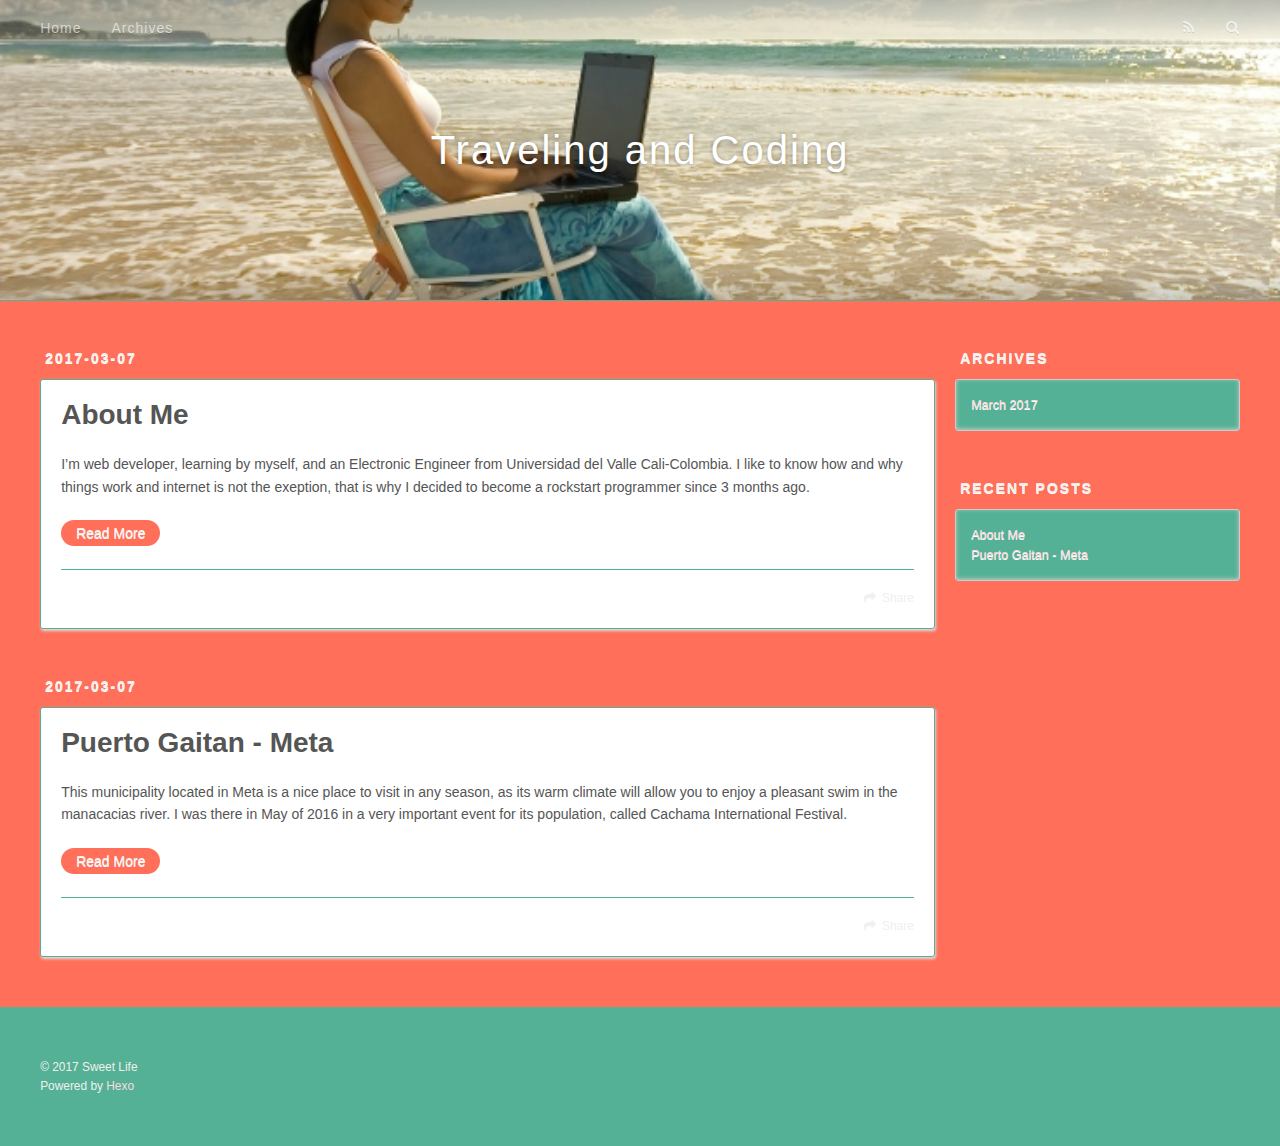
<file: index.html>
<!DOCTYPE html>
<html>
<head>
  <meta charset="utf-8">
  
  <title>Traveling and Coding</title>
  <meta name="viewport" content="width=device-width, initial-scale=1, maximum-scale=1">
  <meta name="description" content="I would like to tell you some personal stories while I&apos;m traveling and coding">
<meta property="og:type" content="website">
<meta property="og:title" content="Traveling and Coding">
<meta property="og:url" content="./index.html">
<meta property="og:site_name" content="Traveling and Coding">
<meta property="og:description" content="I would like to tell you some personal stories while I&apos;m traveling and coding">
<meta name="twitter:card" content="summary">
<meta name="twitter:title" content="Traveling and Coding">
<meta name="twitter:description" content="I would like to tell you some personal stories while I&apos;m traveling and coding">
  
    <link rel="alternate" href="/atom.xml" title="Traveling and Coding" type="application/atom+xml">
  
  
    <link rel="icon" href="/favicon.png">
  
  
    <link href="//fonts.googleapis.com/css?family=Source+Code+Pro" rel="stylesheet" type="text/css">
  
  <link rel="stylesheet" href="css/style.css">
  

</head>

<body>
  <div id="container">
    <div id="wrap">
      <header id="header">
  <div id="banner"></div>
  <div id="header-outer" class="outer">
    <div id="header-title" class="inner">
      <h1 id="logo-wrap">
        <a href="index.html" id="logo">Traveling and Coding</a>
      </h1>
      
    </div>
    <div id="header-inner" class="inner">
      <nav id="main-nav">
        <a id="main-nav-toggle" class="nav-icon"></a>
        
          <a class="main-nav-link" href="index.html">Home</a>
        
          <a class="main-nav-link" href="/archives">Archives</a>
        
      </nav>
      <nav id="sub-nav">
        
          <a id="nav-rss-link" class="nav-icon" href="/atom.xml" title="RSS Feed"></a>
        
        <a id="nav-search-btn" class="nav-icon" title="Search"></a>
      </nav>
      <div id="search-form-wrap">
        <form action="//google.com/search" method="get" accept-charset="UTF-8" class="search-form"><input type="search" name="q" results="0" class="search-form-input" placeholder="Search"><button type="submit" class="search-form-submit">&#xF002;</button><input type="hidden" name="sitesearch" value="."></form>
      </div>
    </div>
  </div>
</header>
      <div class="outer">
        <section id="main">
  
    <article id="post-hello-world" class="article article-type-post" itemscope itemprop="blogPost">
  <div class="article-meta">
    <a href="2017/03/07/hello-world/" class="article-date">
  <time datetime="2017-03-07T19:54:26.375Z" itemprop="datePublished">2017-03-07</time>
</a>
    
  </div>
  <div class="article-inner">
    
    
      <header class="article-header">
        
  
    <h1 itemprop="name">
      <a class="article-title" href="2017/03/07/hello-world/">About Me</a>
    </h1>
  

      </header>
    
    <div class="article-entry" itemprop="articleBody">
      
        <p>I’m web developer, learning by myself, and an Electronic Engineer from Universidad del Valle Cali-Colombia. I like to know how and why things work and internet is not the exeption, that is why I decided to become a rockstart programmer since 3 months ago.<br>
        
          <p class="article-more-link">
            <a href="2017/03/07/hello-world/#more">Read More</a>
          </p>
        
      
    </div>
    <footer class="article-footer">
      <a data-url="./TandC-Blog/2017/03/07/hello-world/" data-id="cj002ur6v00016jn03sj3lmyw" class="article-share-link">Share</a>
      
      
    </footer>
  </div>
  
</article>


  
    <article id="post-Puerto-Gaitan" class="article article-type-post" itemscope itemprop="blogPost">
  <div class="article-meta">
    <a href="2017/03/07/Puerto-Gaitan/" class="article-date">
  <time datetime="2017-03-07T19:53:55.000Z" itemprop="datePublished">2017-03-07</time>
</a>
    
  </div>
  <div class="article-inner">
    
    
      <header class="article-header">
        
  
    <h1 itemprop="name">
      <a class="article-title" href="2017/03/07/Puerto-Gaitan/">Puerto Gaitan - Meta</a>
    </h1>
  

      </header>
    
    <div class="article-entry" itemprop="articleBody">
      
        <p>This municipality located in Meta is a nice place to visit in any season, as its warm climate will allow you to enjoy a pleasant swim in the manacacias river. I was there in May of 2016 in a very important event for its population, called Cachama International Festival.<br>
        
          <p class="article-more-link">
            <a href="2017/03/07/Puerto-Gaitan/#more">Read More</a>
          </p>
        
      
    </div>
    <footer class="article-footer">
      <a data-url="./TandC-Blog/2017/03/07/Puerto-Gaitan/" data-id="cj002ur6q00006jn0r7hy22jp" class="article-share-link">Share</a>
      
      
    </footer>
  </div>
  
</article>


  

</section>
        
          <aside id="sidebar">
  
    

  
    

  
    
  
    
  <div class="widget-wrap">
    <h3 class="widget-title">Archives</h3>
    <div class="widget">
      <ul class="archive-list"><li class="archive-list-item"><a class="archive-list-link" href="archives/2017/03/">March 2017</a></li></ul>
    </div>
  </div>


  
    
  <div class="widget-wrap">
    <h3 class="widget-title">Recent Posts</h3>
    <div class="widget">
      <ul>
        
          <li>
            <a href="2017/03/07/hello-world/">About Me</a>
          </li>
        
          <li>
            <a href="2017/03/07/Puerto-Gaitan/">Puerto Gaitan - Meta</a>
          </li>
        
      </ul>
    </div>
  </div>

  
</aside>
        
      </div>
      <footer id="footer">
  
  <div class="outer">
    <div id="footer-info" class="inner">
      &copy; 2017 Sweet Life<br>
      Powered by <a href="http://hexo.io/" target="_blank">Hexo</a>
    </div>
  </div>
</footer>
    </div>
    <nav id="mobile-nav">
  
    <a href="index.html" class="mobile-nav-link">Home</a>
  
    <a href="/archives" class="mobile-nav-link">Archives</a>
  
</nav>
    

<script src="//ajax.googleapis.com/ajax/libs/jquery/2.0.3/jquery.min.js"></script>


  <link rel="stylesheet" href="fancybox/jquery.fancybox.css">
  <script src="fancybox/jquery.fancybox.pack.js"></script>


<script src="js/script.js"></script>

  </div>
</body>
</html>
</file>
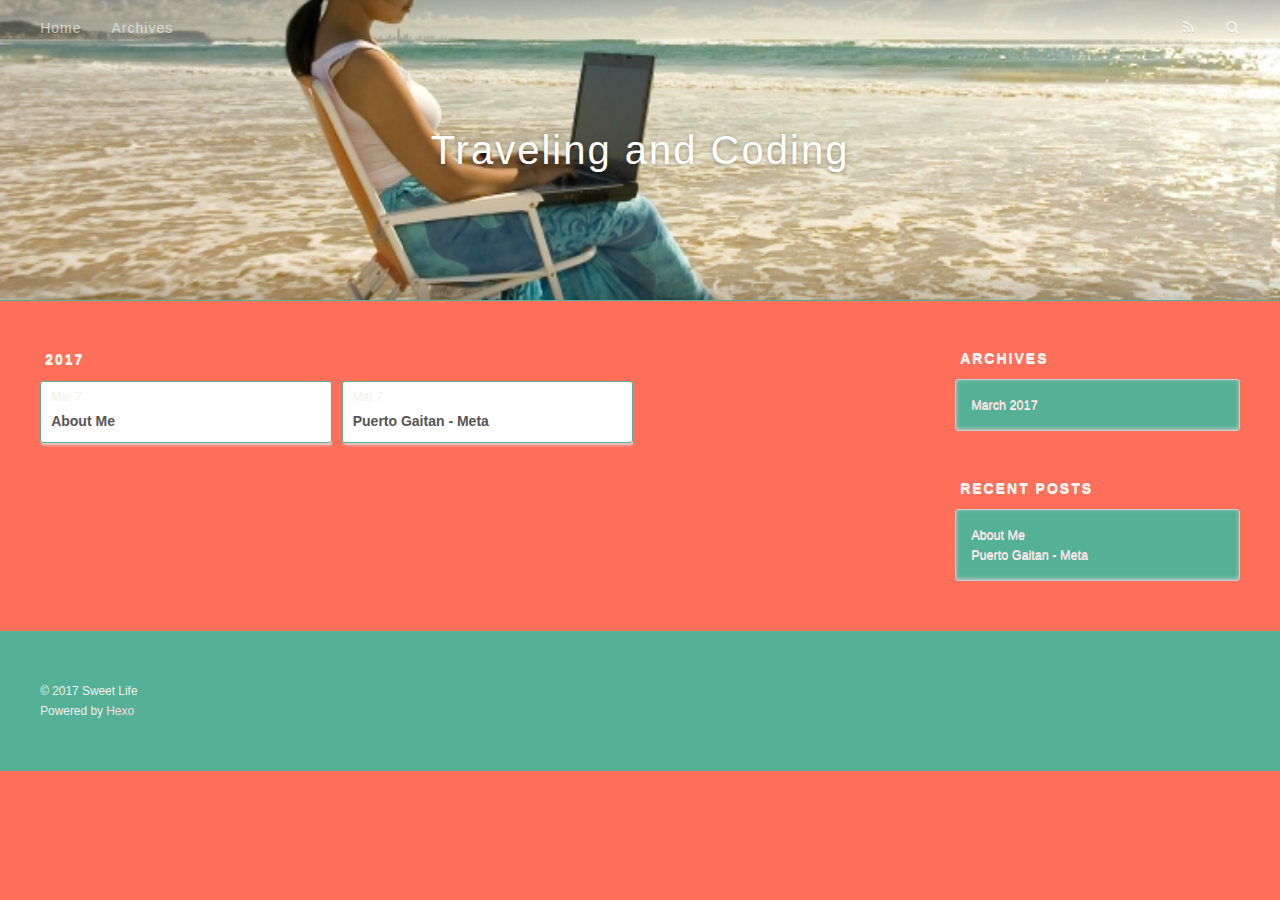
<file: archives/index.html>
<!DOCTYPE html>
<html>
<head>
  <meta charset="utf-8">
  
  <title>Archives | Traveling and Coding</title>
  <meta name="viewport" content="width=device-width, initial-scale=1, maximum-scale=1">
  <meta name="description" content="I would like to tell you some personal stories while I&apos;m traveling and coding">
<meta property="og:type" content="website">
<meta property="og:title" content="Traveling and Coding">
<meta property="og:url" content="./archives/index.html">
<meta property="og:site_name" content="Traveling and Coding">
<meta property="og:description" content="I would like to tell you some personal stories while I&apos;m traveling and coding">
<meta name="twitter:card" content="summary">
<meta name="twitter:title" content="Traveling and Coding">
<meta name="twitter:description" content="I would like to tell you some personal stories while I&apos;m traveling and coding">
  
    <link rel="alternate" href="/atom.xml" title="Traveling and Coding" type="application/atom+xml">
  
  
    <link rel="icon" href="/favicon.png">
  
  
    <link href="//fonts.googleapis.com/css?family=Source+Code+Pro" rel="stylesheet" type="text/css">
  
  <link rel="stylesheet" href="../css/style.css">
  

</head>

<body>
  <div id="container">
    <div id="wrap">
      <header id="header">
  <div id="banner"></div>
  <div id="header-outer" class="outer">
    <div id="header-title" class="inner">
      <h1 id="logo-wrap">
        <a href="../index.html" id="logo">Traveling and Coding</a>
      </h1>
      
    </div>
    <div id="header-inner" class="inner">
      <nav id="main-nav">
        <a id="main-nav-toggle" class="nav-icon"></a>
        
          <a class="main-nav-link" href="../index.html">Home</a>
        
          <a class="main-nav-link" href="../archives">Archives</a>
        
      </nav>
      <nav id="sub-nav">
        
          <a id="nav-rss-link" class="nav-icon" href="/atom.xml" title="RSS Feed"></a>
        
        <a id="nav-search-btn" class="nav-icon" title="Search"></a>
      </nav>
      <div id="search-form-wrap">
        <form action="//google.com/search" method="get" accept-charset="UTF-8" class="search-form"><input type="search" name="q" results="0" class="search-form-input" placeholder="Search"><button type="submit" class="search-form-submit">&#xF002;</button><input type="hidden" name="sitesearch" value="."></form>
      </div>
    </div>
  </div>
</header>
      <div class="outer">
        <section id="main">
  
  
    
    
      
      
      <section class="archives-wrap">
        <div class="archive-year-wrap">
          <a href="2017" class="archive-year">2017</a>
        </div>
        <div class="archives">
    
    <article class="archive-article archive-type-post">
  <div class="archive-article-inner">
    <header class="archive-article-header">
      <a href="../2017/03/07/hello-world/" class="archive-article-date">
  <time datetime="2017-03-07T19:54:26.375Z" itemprop="datePublished">Mar 7</time>
</a>
      
  
    <h1 itemprop="name">
      <a class="archive-article-title" href="../2017/03/07/hello-world/">About Me</a>
    </h1>
  

    </header>
  </div>
</article>
  
    
    
    <article class="archive-article archive-type-post">
  <div class="archive-article-inner">
    <header class="archive-article-header">
      <a href="../2017/03/07/Puerto-Gaitan/" class="archive-article-date">
  <time datetime="2017-03-07T19:53:55.000Z" itemprop="datePublished">Mar 7</time>
</a>
      
  
    <h1 itemprop="name">
      <a class="archive-article-title" href="../2017/03/07/Puerto-Gaitan/">Puerto Gaitan - Meta</a>
    </h1>
  

    </header>
  </div>
</article>
  
  
    </div></section>
  

</section>
        
          <aside id="sidebar">
  
    

  
    

  
    
  
    
  <div class="widget-wrap">
    <h3 class="widget-title">Archives</h3>
    <div class="widget">
      <ul class="archive-list"><li class="archive-list-item"><a class="archive-list-link" href="2017/03/">March 2017</a></li></ul>
    </div>
  </div>


  
    
  <div class="widget-wrap">
    <h3 class="widget-title">Recent Posts</h3>
    <div class="widget">
      <ul>
        
          <li>
            <a href="../2017/03/07/hello-world/">About Me</a>
          </li>
        
          <li>
            <a href="../2017/03/07/Puerto-Gaitan/">Puerto Gaitan - Meta</a>
          </li>
        
      </ul>
    </div>
  </div>

  
</aside>
        
      </div>
      <footer id="footer">
  
  <div class="outer">
    <div id="footer-info" class="inner">
      &copy; 2017 Sweet Life<br>
      Powered by <a href="http://hexo.io/" target="_blank">Hexo</a>
    </div>
  </div>
</footer>
    </div>
    <nav id="mobile-nav">
  
    <a href="../index.html" class="mobile-nav-link">Home</a>
  
    <a href="../archives" class="mobile-nav-link">Archives</a>
  
</nav>
    

<script src="//ajax.googleapis.com/ajax/libs/jquery/2.0.3/jquery.min.js"></script>


  <link rel="stylesheet" href="../fancybox/jquery.fancybox.css">
  <script src="../fancybox/jquery.fancybox.pack.js"></script>


<script src="../js/script.js"></script>

  </div>
</body>
</html>
</file>
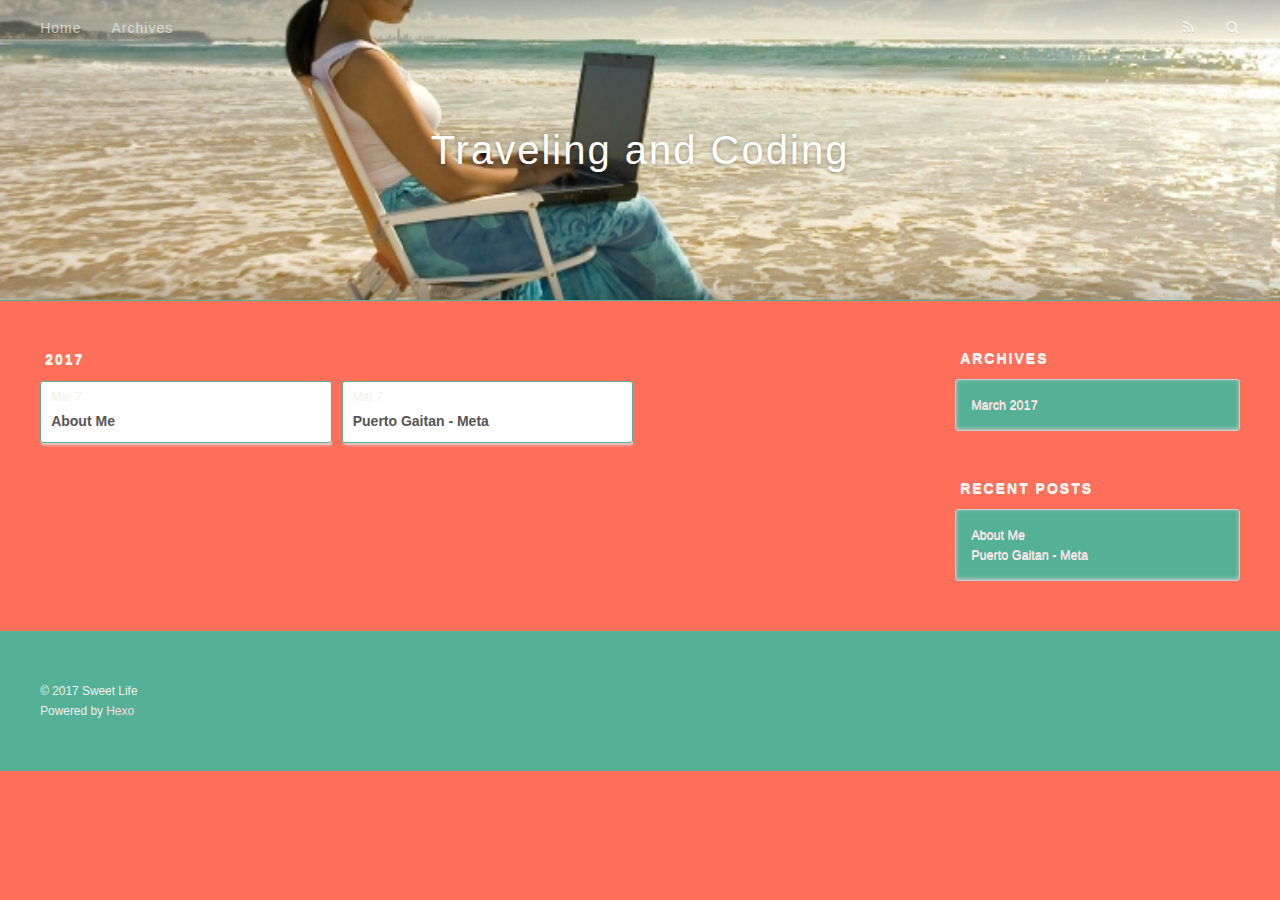
<file: archives/2017/index.html>
<!DOCTYPE html>
<html>
<head>
  <meta charset="utf-8">
  
  <title>Archives: 2017 | Traveling and Coding</title>
  <meta name="viewport" content="width=device-width, initial-scale=1, maximum-scale=1">
  <meta name="description" content="I would like to tell you some personal stories while I&apos;m traveling and coding">
<meta property="og:type" content="website">
<meta property="og:title" content="Traveling and Coding">
<meta property="og:url" content="./archives/2017/index.html">
<meta property="og:site_name" content="Traveling and Coding">
<meta property="og:description" content="I would like to tell you some personal stories while I&apos;m traveling and coding">
<meta name="twitter:card" content="summary">
<meta name="twitter:title" content="Traveling and Coding">
<meta name="twitter:description" content="I would like to tell you some personal stories while I&apos;m traveling and coding">
  
    <link rel="alternate" href="/atom.xml" title="Traveling and Coding" type="application/atom+xml">
  
  
    <link rel="icon" href="/favicon.png">
  
  
    <link href="//fonts.googleapis.com/css?family=Source+Code+Pro" rel="stylesheet" type="text/css">
  
  <link rel="stylesheet" href="../../css/style.css">
  

</head>

<body>
  <div id="container">
    <div id="wrap">
      <header id="header">
  <div id="banner"></div>
  <div id="header-outer" class="outer">
    <div id="header-title" class="inner">
      <h1 id="logo-wrap">
        <a href="../../index.html" id="logo">Traveling and Coding</a>
      </h1>
      
    </div>
    <div id="header-inner" class="inner">
      <nav id="main-nav">
        <a id="main-nav-toggle" class="nav-icon"></a>
        
          <a class="main-nav-link" href="../../index.html">Home</a>
        
          <a class="main-nav-link" href="../../archives">Archives</a>
        
      </nav>
      <nav id="sub-nav">
        
          <a id="nav-rss-link" class="nav-icon" href="/atom.xml" title="RSS Feed"></a>
        
        <a id="nav-search-btn" class="nav-icon" title="Search"></a>
      </nav>
      <div id="search-form-wrap">
        <form action="//google.com/search" method="get" accept-charset="UTF-8" class="search-form"><input type="search" name="q" results="0" class="search-form-input" placeholder="Search"><button type="submit" class="search-form-submit">&#xF002;</button><input type="hidden" name="sitesearch" value="."></form>
      </div>
    </div>
  </div>
</header>
      <div class="outer">
        <section id="main">
  
  
    
    
      
      
      <section class="archives-wrap">
        <div class="archive-year-wrap">
          <a href="" class="archive-year">2017</a>
        </div>
        <div class="archives">
    
    <article class="archive-article archive-type-post">
  <div class="archive-article-inner">
    <header class="archive-article-header">
      <a href="../../2017/03/07/hello-world/" class="archive-article-date">
  <time datetime="2017-03-07T19:54:26.375Z" itemprop="datePublished">Mar 7</time>
</a>
      
  
    <h1 itemprop="name">
      <a class="archive-article-title" href="../../2017/03/07/hello-world/">About Me</a>
    </h1>
  

    </header>
  </div>
</article>
  
    
    
    <article class="archive-article archive-type-post">
  <div class="archive-article-inner">
    <header class="archive-article-header">
      <a href="../../2017/03/07/Puerto-Gaitan/" class="archive-article-date">
  <time datetime="2017-03-07T19:53:55.000Z" itemprop="datePublished">Mar 7</time>
</a>
      
  
    <h1 itemprop="name">
      <a class="archive-article-title" href="../../2017/03/07/Puerto-Gaitan/">Puerto Gaitan - Meta</a>
    </h1>
  

    </header>
  </div>
</article>
  
  
    </div></section>
  

</section>
        
          <aside id="sidebar">
  
    

  
    

  
    
  
    
  <div class="widget-wrap">
    <h3 class="widget-title">Archives</h3>
    <div class="widget">
      <ul class="archive-list"><li class="archive-list-item"><a class="archive-list-link" href="03/">March 2017</a></li></ul>
    </div>
  </div>


  
    
  <div class="widget-wrap">
    <h3 class="widget-title">Recent Posts</h3>
    <div class="widget">
      <ul>
        
          <li>
            <a href="../../2017/03/07/hello-world/">About Me</a>
          </li>
        
          <li>
            <a href="../../2017/03/07/Puerto-Gaitan/">Puerto Gaitan - Meta</a>
          </li>
        
      </ul>
    </div>
  </div>

  
</aside>
        
      </div>
      <footer id="footer">
  
  <div class="outer">
    <div id="footer-info" class="inner">
      &copy; 2017 Sweet Life<br>
      Powered by <a href="http://hexo.io/" target="_blank">Hexo</a>
    </div>
  </div>
</footer>
    </div>
    <nav id="mobile-nav">
  
    <a href="../../index.html" class="mobile-nav-link">Home</a>
  
    <a href="../../archives" class="mobile-nav-link">Archives</a>
  
</nav>
    

<script src="//ajax.googleapis.com/ajax/libs/jquery/2.0.3/jquery.min.js"></script>


  <link rel="stylesheet" href="../../fancybox/jquery.fancybox.css">
  <script src="../../fancybox/jquery.fancybox.pack.js"></script>


<script src="../../js/script.js"></script>

  </div>
</body>
</html>
</file>
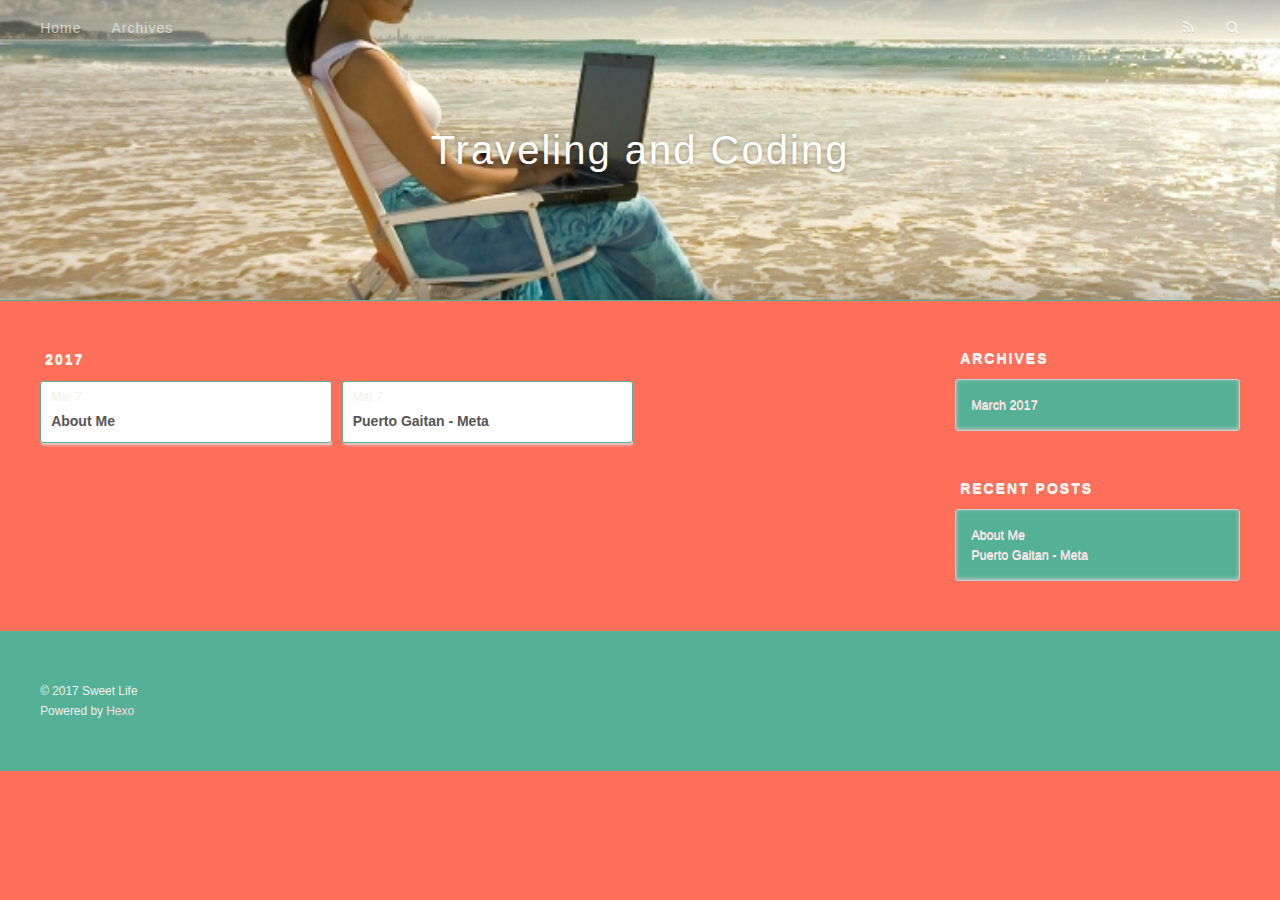
<file: archives/2017/03/index.html>
<!DOCTYPE html>
<html>
<head>
  <meta charset="utf-8">
  
  <title>Archives: 2017/3 | Traveling and Coding</title>
  <meta name="viewport" content="width=device-width, initial-scale=1, maximum-scale=1">
  <meta name="description" content="I would like to tell you some personal stories while I&apos;m traveling and coding">
<meta property="og:type" content="website">
<meta property="og:title" content="Traveling and Coding">
<meta property="og:url" content="./archives/2017/03/index.html">
<meta property="og:site_name" content="Traveling and Coding">
<meta property="og:description" content="I would like to tell you some personal stories while I&apos;m traveling and coding">
<meta name="twitter:card" content="summary">
<meta name="twitter:title" content="Traveling and Coding">
<meta name="twitter:description" content="I would like to tell you some personal stories while I&apos;m traveling and coding">
  
    <link rel="alternate" href="/atom.xml" title="Traveling and Coding" type="application/atom+xml">
  
  
    <link rel="icon" href="/favicon.png">
  
  
    <link href="//fonts.googleapis.com/css?family=Source+Code+Pro" rel="stylesheet" type="text/css">
  
  <link rel="stylesheet" href="../../../css/style.css">
  

</head>

<body>
  <div id="container">
    <div id="wrap">
      <header id="header">
  <div id="banner"></div>
  <div id="header-outer" class="outer">
    <div id="header-title" class="inner">
      <h1 id="logo-wrap">
        <a href="../../../index.html" id="logo">Traveling and Coding</a>
      </h1>
      
    </div>
    <div id="header-inner" class="inner">
      <nav id="main-nav">
        <a id="main-nav-toggle" class="nav-icon"></a>
        
          <a class="main-nav-link" href="../../../index.html">Home</a>
        
          <a class="main-nav-link" href="../../../archives">Archives</a>
        
      </nav>
      <nav id="sub-nav">
        
          <a id="nav-rss-link" class="nav-icon" href="/atom.xml" title="RSS Feed"></a>
        
        <a id="nav-search-btn" class="nav-icon" title="Search"></a>
      </nav>
      <div id="search-form-wrap">
        <form action="//google.com/search" method="get" accept-charset="UTF-8" class="search-form"><input type="search" name="q" results="0" class="search-form-input" placeholder="Search"><button type="submit" class="search-form-submit">&#xF002;</button><input type="hidden" name="sitesearch" value="."></form>
      </div>
    </div>
  </div>
</header>
      <div class="outer">
        <section id="main">
  
  
    
    
      
      
      <section class="archives-wrap">
        <div class="archive-year-wrap">
          <a href=".." class="archive-year">2017</a>
        </div>
        <div class="archives">
    
    <article class="archive-article archive-type-post">
  <div class="archive-article-inner">
    <header class="archive-article-header">
      <a href="../../../2017/03/07/hello-world/" class="archive-article-date">
  <time datetime="2017-03-07T19:54:26.375Z" itemprop="datePublished">Mar 7</time>
</a>
      
  
    <h1 itemprop="name">
      <a class="archive-article-title" href="../../../2017/03/07/hello-world/">About Me</a>
    </h1>
  

    </header>
  </div>
</article>
  
    
    
    <article class="archive-article archive-type-post">
  <div class="archive-article-inner">
    <header class="archive-article-header">
      <a href="../../../2017/03/07/Puerto-Gaitan/" class="archive-article-date">
  <time datetime="2017-03-07T19:53:55.000Z" itemprop="datePublished">Mar 7</time>
</a>
      
  
    <h1 itemprop="name">
      <a class="archive-article-title" href="../../../2017/03/07/Puerto-Gaitan/">Puerto Gaitan - Meta</a>
    </h1>
  

    </header>
  </div>
</article>
  
  
    </div></section>
  

</section>
        
          <aside id="sidebar">
  
    

  
    

  
    
  
    
  <div class="widget-wrap">
    <h3 class="widget-title">Archives</h3>
    <div class="widget">
      <ul class="archive-list"><li class="archive-list-item"><a class="archive-list-link" href="">March 2017</a></li></ul>
    </div>
  </div>


  
    
  <div class="widget-wrap">
    <h3 class="widget-title">Recent Posts</h3>
    <div class="widget">
      <ul>
        
          <li>
            <a href="../../../2017/03/07/hello-world/">About Me</a>
          </li>
        
          <li>
            <a href="../../../2017/03/07/Puerto-Gaitan/">Puerto Gaitan - Meta</a>
          </li>
        
      </ul>
    </div>
  </div>

  
</aside>
        
      </div>
      <footer id="footer">
  
  <div class="outer">
    <div id="footer-info" class="inner">
      &copy; 2017 Sweet Life<br>
      Powered by <a href="http://hexo.io/" target="_blank">Hexo</a>
    </div>
  </div>
</footer>
    </div>
    <nav id="mobile-nav">
  
    <a href="../../../index.html" class="mobile-nav-link">Home</a>
  
    <a href="../../../archives" class="mobile-nav-link">Archives</a>
  
</nav>
    

<script src="//ajax.googleapis.com/ajax/libs/jquery/2.0.3/jquery.min.js"></script>


  <link rel="stylesheet" href="../../../fancybox/jquery.fancybox.css">
  <script src="../../../fancybox/jquery.fancybox.pack.js"></script>


<script src="../../../js/script.js"></script>

  </div>
</body>
</html>
</file>
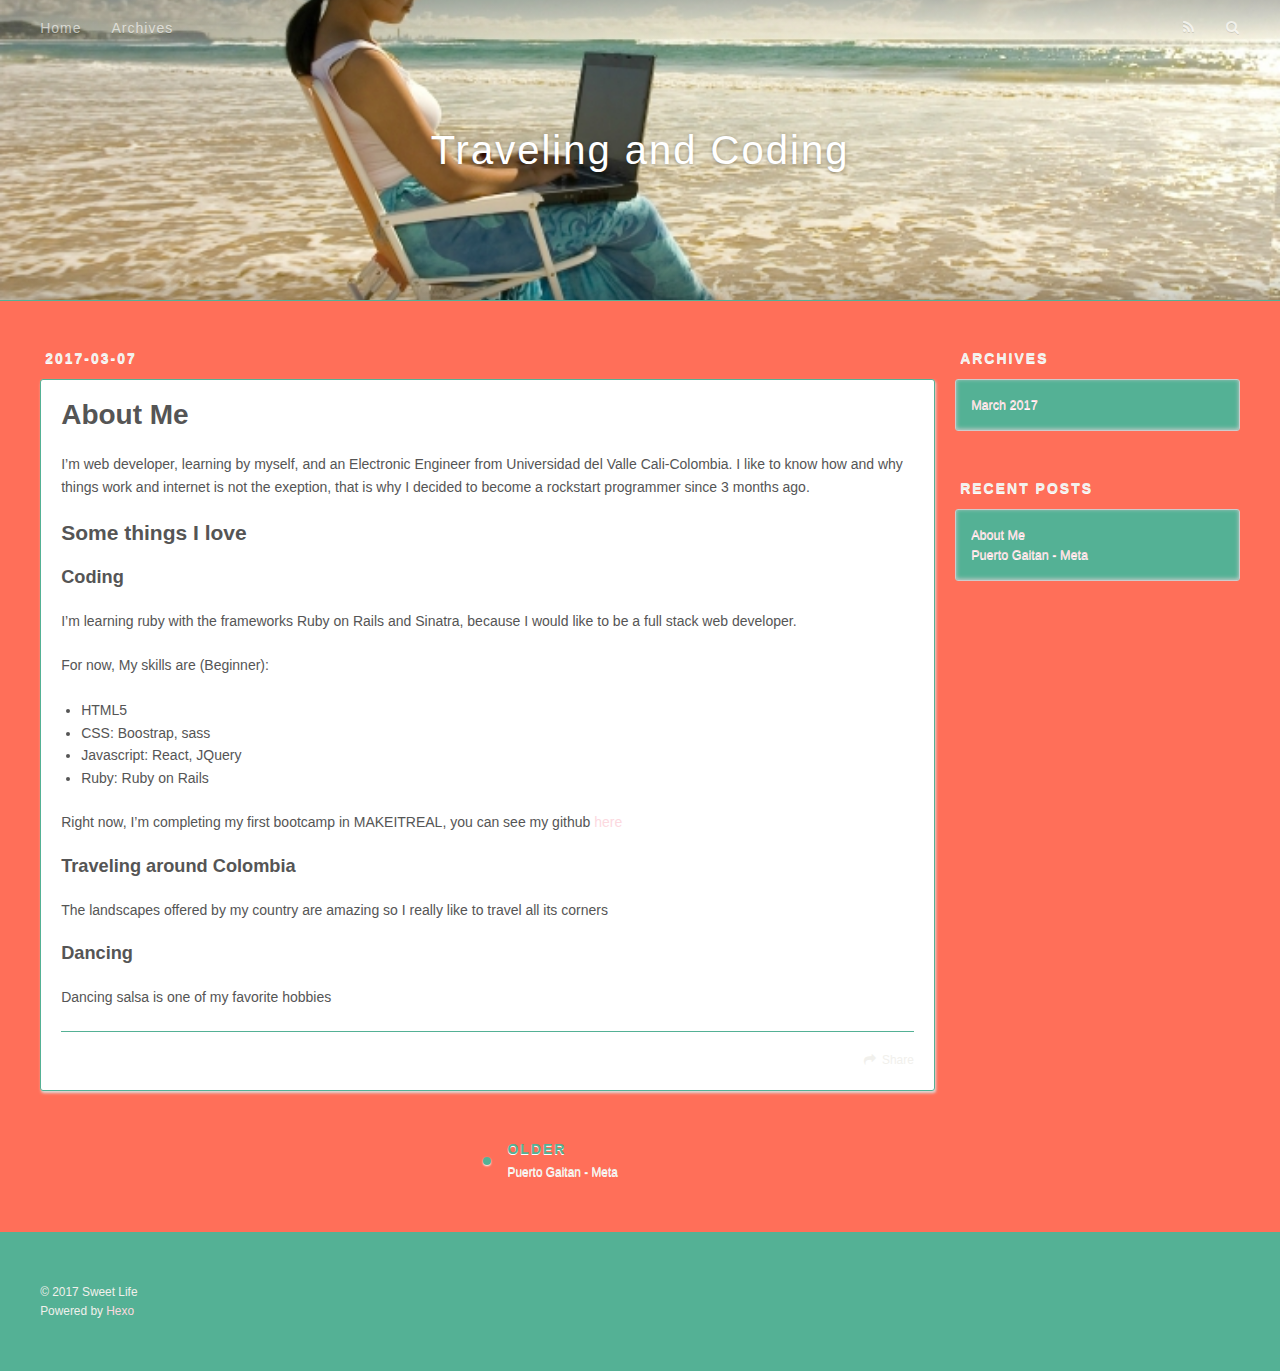
<file: 2017/03/07/hello-world/index.html>
<!DOCTYPE html>
<html>
<head>
  <meta charset="utf-8">
  
  <title>About Me | Traveling and Coding</title>
  <meta name="viewport" content="width=device-width, initial-scale=1, maximum-scale=1">
  <meta name="description" content="I’m web developer, learning by myself, and an Electronic Engineer from Universidad del Valle Cali-Colombia. I like to know how and why things work and internet is not the exeption, that is why I decid">
<meta property="og:type" content="article">
<meta property="og:title" content="About Me">
<meta property="og:url" content="./2017/03/07/hello-world/index.html">
<meta property="og:site_name" content="Traveling and Coding">
<meta property="og:description" content="I’m web developer, learning by myself, and an Electronic Engineer from Universidad del Valle Cali-Colombia. I like to know how and why things work and internet is not the exeption, that is why I decid">
<meta property="og:updated_time" content="2017-03-07T19:54:26.375Z">
<meta name="twitter:card" content="summary">
<meta name="twitter:title" content="About Me">
<meta name="twitter:description" content="I’m web developer, learning by myself, and an Electronic Engineer from Universidad del Valle Cali-Colombia. I like to know how and why things work and internet is not the exeption, that is why I decid">
  
    <link rel="alternate" href="/atom.xml" title="Traveling and Coding" type="application/atom+xml">
  
  
    <link rel="icon" href="/favicon.png">
  
  
    <link href="//fonts.googleapis.com/css?family=Source+Code+Pro" rel="stylesheet" type="text/css">
  
  <link rel="stylesheet" href="../../../../css/style.css">
  

</head>

<body>
  <div id="container">
    <div id="wrap">
      <header id="header">
  <div id="banner"></div>
  <div id="header-outer" class="outer">
    <div id="header-title" class="inner">
      <h1 id="logo-wrap">
        <a href="../../../../index.html" id="logo">Traveling and Coding</a>
      </h1>
      
    </div>
    <div id="header-inner" class="inner">
      <nav id="main-nav">
        <a id="main-nav-toggle" class="nav-icon"></a>
        
          <a class="main-nav-link" href="../../../../index.html">Home</a>
        
          <a class="main-nav-link" href="../../../../archives">Archives</a>
        
      </nav>
      <nav id="sub-nav">
        
          <a id="nav-rss-link" class="nav-icon" href="/atom.xml" title="RSS Feed"></a>
        
        <a id="nav-search-btn" class="nav-icon" title="Search"></a>
      </nav>
      <div id="search-form-wrap">
        <form action="//google.com/search" method="get" accept-charset="UTF-8" class="search-form"><input type="search" name="q" results="0" class="search-form-input" placeholder="Search"><button type="submit" class="search-form-submit">&#xF002;</button><input type="hidden" name="sitesearch" value="."></form>
      </div>
    </div>
  </div>
</header>
      <div class="outer">
        <section id="main"><article id="post-hello-world" class="article article-type-post" itemscope itemprop="blogPost">
  <div class="article-meta">
    <a href="" class="article-date">
  <time datetime="2017-03-07T19:54:26.375Z" itemprop="datePublished">2017-03-07</time>
</a>
    
  </div>
  <div class="article-inner">
    
    
      <header class="article-header">
        
  
    <h1 class="article-title" itemprop="name">
      About Me
    </h1>
  

      </header>
    
    <div class="article-entry" itemprop="articleBody">
      
        <p>I’m web developer, learning by myself, and an Electronic Engineer from Universidad del Valle Cali-Colombia. I like to know how and why things work and internet is not the exeption, that is why I decided to become a rockstart programmer since 3 months ago.<br><a id="more"></a></p>
<h2 id="Some-things-I-love"><a href="#Some-things-I-love" class="headerlink" title="Some things I love"></a>Some things I love</h2><h3 id="Coding"><a href="#Coding" class="headerlink" title="Coding"></a>Coding</h3><p>I’m learning ruby with the frameworks Ruby on Rails and Sinatra, because I would like to be a full stack web developer.</p>
<p>For now, My skills are (Beginner):</p>
<ul>
<li>HTML5</li>
<li>CSS: Boostrap, sass</li>
<li>Javascript: React, JQuery</li>
<li>Ruby: Ruby on Rails</li>
</ul>
<p>Right now, I’m completing my first bootcamp in MAKEITREAL, you can see my github <a href="https://github.com/melissa160" target="_blank" rel="external">here</a></p>
<h3 id="Traveling-around-Colombia"><a href="#Traveling-around-Colombia" class="headerlink" title="Traveling around Colombia"></a>Traveling around Colombia</h3><p>The landscapes offered by my country are amazing so I really like to travel all its corners</p>
<h3 id="Dancing"><a href="#Dancing" class="headerlink" title="Dancing"></a>Dancing</h3><p>Dancing salsa is one of my favorite hobbies</p>

      
    </div>
    <footer class="article-footer">
      <a data-url="./TandC-Blog/2017/03/07/hello-world/" data-id="cj002ur6v00016jn03sj3lmyw" class="article-share-link">Share</a>
      
      
    </footer>
  </div>
  
    
<nav id="article-nav">
  
  
    <a href="../Puerto-Gaitan/" id="article-nav-older" class="article-nav-link-wrap">
      <strong class="article-nav-caption">Older</strong>
      <div class="article-nav-title">Puerto Gaitan - Meta</div>
    </a>
  
</nav>

  
</article>

</section>
        
          <aside id="sidebar">
  
    

  
    

  
    
  
    
  <div class="widget-wrap">
    <h3 class="widget-title">Archives</h3>
    <div class="widget">
      <ul class="archive-list"><li class="archive-list-item"><a class="archive-list-link" href="../../../../archives/2017/03/">March 2017</a></li></ul>
    </div>
  </div>


  
    
  <div class="widget-wrap">
    <h3 class="widget-title">Recent Posts</h3>
    <div class="widget">
      <ul>
        
          <li>
            <a href="">About Me</a>
          </li>
        
          <li>
            <a href="../Puerto-Gaitan/">Puerto Gaitan - Meta</a>
          </li>
        
      </ul>
    </div>
  </div>

  
</aside>
        
      </div>
      <footer id="footer">
  
  <div class="outer">
    <div id="footer-info" class="inner">
      &copy; 2017 Sweet Life<br>
      Powered by <a href="http://hexo.io/" target="_blank">Hexo</a>
    </div>
  </div>
</footer>
    </div>
    <nav id="mobile-nav">
  
    <a href="../../../../index.html" class="mobile-nav-link">Home</a>
  
    <a href="../../../../archives" class="mobile-nav-link">Archives</a>
  
</nav>
    

<script src="//ajax.googleapis.com/ajax/libs/jquery/2.0.3/jquery.min.js"></script>


  <link rel="stylesheet" href="../../../../fancybox/jquery.fancybox.css">
  <script src="../../../../fancybox/jquery.fancybox.pack.js"></script>


<script src="../../../../js/script.js"></script>

  </div>
</body>
</html>
</file>
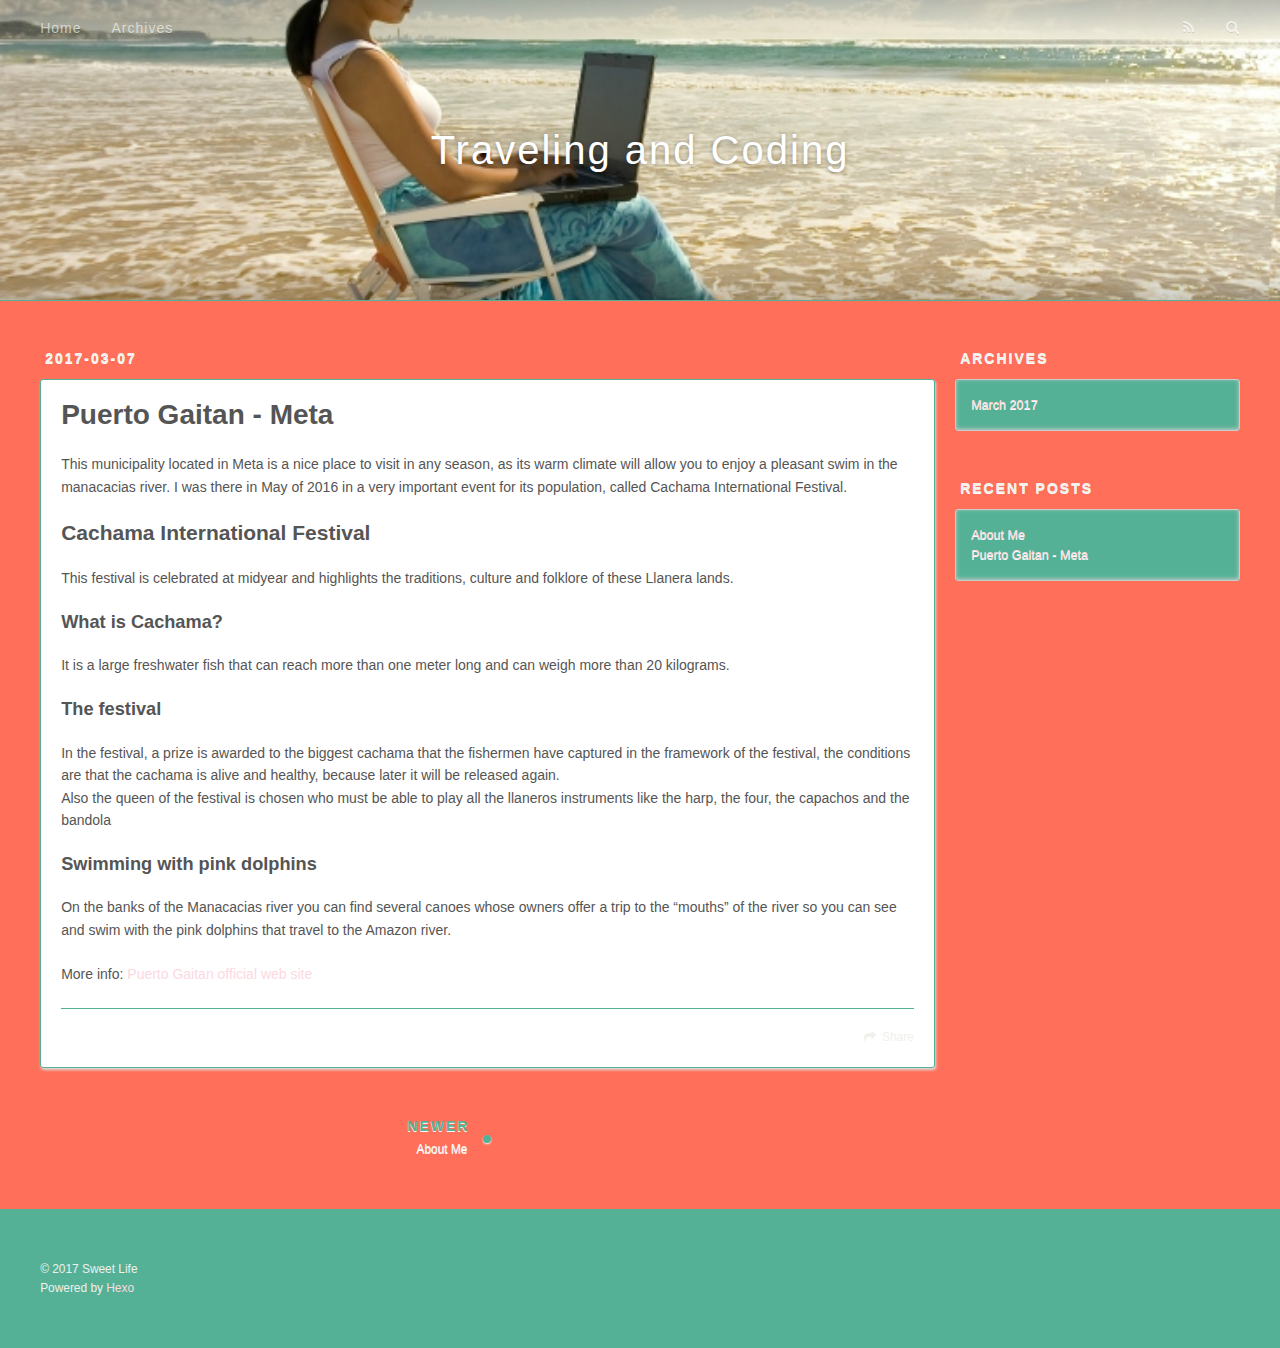
<file: 2017/03/07/Puerto-Gaitan/index.html>
<!DOCTYPE html>
<html>
<head>
  <meta charset="utf-8">
  
  <title>Puerto Gaitan - Meta | Traveling and Coding</title>
  <meta name="viewport" content="width=device-width, initial-scale=1, maximum-scale=1">
  <meta name="description" content="This municipality located in Meta is a nice place to visit in any season, as its warm climate will allow you to enjoy a pleasant swim in the manacacias river. I was there in May of 2016 in a very impo">
<meta property="og:type" content="article">
<meta property="og:title" content="Puerto Gaitan - Meta">
<meta property="og:url" content="./2017/03/07/Puerto-Gaitan/index.html">
<meta property="og:site_name" content="Traveling and Coding">
<meta property="og:description" content="This municipality located in Meta is a nice place to visit in any season, as its warm climate will allow you to enjoy a pleasant swim in the manacacias river. I was there in May of 2016 in a very impo">
<meta property="og:updated_time" content="2017-03-07T19:55:04.844Z">
<meta name="twitter:card" content="summary">
<meta name="twitter:title" content="Puerto Gaitan - Meta">
<meta name="twitter:description" content="This municipality located in Meta is a nice place to visit in any season, as its warm climate will allow you to enjoy a pleasant swim in the manacacias river. I was there in May of 2016 in a very impo">
  
    <link rel="alternate" href="/atom.xml" title="Traveling and Coding" type="application/atom+xml">
  
  
    <link rel="icon" href="/favicon.png">
  
  
    <link href="//fonts.googleapis.com/css?family=Source+Code+Pro" rel="stylesheet" type="text/css">
  
  <link rel="stylesheet" href="../../../../css/style.css">
  

</head>

<body>
  <div id="container">
    <div id="wrap">
      <header id="header">
  <div id="banner"></div>
  <div id="header-outer" class="outer">
    <div id="header-title" class="inner">
      <h1 id="logo-wrap">
        <a href="../../../../index.html" id="logo">Traveling and Coding</a>
      </h1>
      
    </div>
    <div id="header-inner" class="inner">
      <nav id="main-nav">
        <a id="main-nav-toggle" class="nav-icon"></a>
        
          <a class="main-nav-link" href="../../../../index.html">Home</a>
        
          <a class="main-nav-link" href="../../../../archives">Archives</a>
        
      </nav>
      <nav id="sub-nav">
        
          <a id="nav-rss-link" class="nav-icon" href="/atom.xml" title="RSS Feed"></a>
        
        <a id="nav-search-btn" class="nav-icon" title="Search"></a>
      </nav>
      <div id="search-form-wrap">
        <form action="//google.com/search" method="get" accept-charset="UTF-8" class="search-form"><input type="search" name="q" results="0" class="search-form-input" placeholder="Search"><button type="submit" class="search-form-submit">&#xF002;</button><input type="hidden" name="sitesearch" value="."></form>
      </div>
    </div>
  </div>
</header>
      <div class="outer">
        <section id="main"><article id="post-Puerto-Gaitan" class="article article-type-post" itemscope itemprop="blogPost">
  <div class="article-meta">
    <a href="" class="article-date">
  <time datetime="2017-03-07T19:53:55.000Z" itemprop="datePublished">2017-03-07</time>
</a>
    
  </div>
  <div class="article-inner">
    
    
      <header class="article-header">
        
  
    <h1 class="article-title" itemprop="name">
      Puerto Gaitan - Meta
    </h1>
  

      </header>
    
    <div class="article-entry" itemprop="articleBody">
      
        <p>This municipality located in Meta is a nice place to visit in any season, as its warm climate will allow you to enjoy a pleasant swim in the manacacias river. I was there in May of 2016 in a very important event for its population, called Cachama International Festival.<br><a id="more"></a></p>
<h2 id="Cachama-International-Festival"><a href="#Cachama-International-Festival" class="headerlink" title="Cachama International Festival"></a>Cachama International Festival</h2><p>This festival is celebrated at midyear and highlights the traditions, culture and folklore of these Llanera lands. </p>
<h3 id="What-is-Cachama"><a href="#What-is-Cachama" class="headerlink" title="What is Cachama?"></a>What is Cachama?</h3><p>It is a large freshwater fish that can reach more than one meter long and can weigh more than 20 kilograms.</p>
<h3 id="The-festival"><a href="#The-festival" class="headerlink" title="The festival"></a>The festival</h3><p>In the festival, a prize is awarded to the biggest cachama that the fishermen have captured in the framework of the festival, the conditions are that the cachama is alive and healthy, because later it will be released again.<br>Also the queen of the festival is chosen who must be able to play all the llaneros instruments like the harp, the four, the capachos and the bandola</p>
<h3 id="Swimming-with-pink-dolphins"><a href="#Swimming-with-pink-dolphins" class="headerlink" title="Swimming with pink dolphins"></a>Swimming with pink dolphins</h3><p>On the banks of the Manacacias river you can find several canoes whose owners offer a trip to the “mouths” of the river so you can see and swim with the pink dolphins that travel to the Amazon river.</p>
<p>More info: <a href="http://www.puertogaitan-meta.gov.co/index.shtml" target="_blank" rel="external">Puerto Gaitan official web site</a></p>

      
    </div>
    <footer class="article-footer">
      <a data-url="./TandC-Blog/2017/03/07/Puerto-Gaitan/" data-id="cj002ur6q00006jn0r7hy22jp" class="article-share-link">Share</a>
      
      
    </footer>
  </div>
  
    
<nav id="article-nav">
  
    <a href="../hello-world/" id="article-nav-newer" class="article-nav-link-wrap">
      <strong class="article-nav-caption">Newer</strong>
      <div class="article-nav-title">
        
          About Me
        
      </div>
    </a>
  
  
</nav>

  
</article>

</section>
        
          <aside id="sidebar">
  
    

  
    

  
    
  
    
  <div class="widget-wrap">
    <h3 class="widget-title">Archives</h3>
    <div class="widget">
      <ul class="archive-list"><li class="archive-list-item"><a class="archive-list-link" href="../../../../archives/2017/03/">March 2017</a></li></ul>
    </div>
  </div>


  
    
  <div class="widget-wrap">
    <h3 class="widget-title">Recent Posts</h3>
    <div class="widget">
      <ul>
        
          <li>
            <a href="../hello-world/">About Me</a>
          </li>
        
          <li>
            <a href="">Puerto Gaitan - Meta</a>
          </li>
        
      </ul>
    </div>
  </div>

  
</aside>
        
      </div>
      <footer id="footer">
  
  <div class="outer">
    <div id="footer-info" class="inner">
      &copy; 2017 Sweet Life<br>
      Powered by <a href="http://hexo.io/" target="_blank">Hexo</a>
    </div>
  </div>
</footer>
    </div>
    <nav id="mobile-nav">
  
    <a href="../../../../index.html" class="mobile-nav-link">Home</a>
  
    <a href="../../../../archives" class="mobile-nav-link">Archives</a>
  
</nav>
    

<script src="//ajax.googleapis.com/ajax/libs/jquery/2.0.3/jquery.min.js"></script>


  <link rel="stylesheet" href="../../../../fancybox/jquery.fancybox.css">
  <script src="../../../../fancybox/jquery.fancybox.pack.js"></script>


<script src="../../../../js/script.js"></script>

  </div>
</body>
</html>
</file>
<file: css/style.css>
body {
  width: 100%;
}
body:before,
body:after {
  content: "";
  display: table;
}
body:after {
  clear: both;
}
html,
body,
div,
span,
applet,
object,
iframe,
h1,
h2,
h3,
h4,
h5,
h6,
p,
blockquote,
pre,
a,
abbr,
acronym,
address,
big,
cite,
code,
del,
dfn,
em,
img,
ins,
kbd,
q,
s,
samp,
small,
strike,
strong,
sub,
sup,
tt,
var,
dl,
dt,
dd,
ol,
ul,
li,
fieldset,
form,
label,
legend,
table,
caption,
tbody,
tfoot,
thead,
tr,
th,
td {
  margin: 0;
  padding: 0;
  border: 0;
  outline: 0;
  font-weight: inherit;
  font-style: inherit;
  font-family: inherit;
  font-size: 100%;
  vertical-align: baseline;
}
body {
  line-height: 1;
  color: #000;
  background: #fff;
}
ol,
ul {
  list-style: none;
}
table {
  border-collapse: separate;
  border-spacing: 0;
  vertical-align: middle;
}
caption,
th,
td {
  text-align: left;
  font-weight: normal;
  vertical-align: middle;
}
a img {
  border: none;
}
input,
button {
  margin: 0;
  padding: 0;
}
input::-moz-focus-inner,
button::-moz-focus-inner {
  border: 0;
  padding: 0;
}
@font-face {
  font-family: FontAwesome;
  font-style: normal;
  font-weight: normal;
  src: url("fonts/fontawesome-webfont.eot?v=#4.0.3");
  src: url("fonts/fontawesome-webfont.eot?#iefix&v=#4.0.3") format("embedded-opentype"), url("fonts/fontawesome-webfont.woff?v=#4.0.3") format("woff"), url("fonts/fontawesome-webfont.ttf?v=#4.0.3") format("truetype"), url("fonts/fontawesome-webfont.svg#fontawesomeregular?v=#4.0.3") format("svg");
}
html,
body,
#container {
  height: 100%;
}
body {
  background: #ff6f59;
  font: 14px "Helvetica Neue", Helvetica, Arial, sans-serif;
  -webkit-text-size-adjust: 100%;
}
.outer {
  max-width: 1220px;
  margin: 0 auto;
  padding: 0 20px;
}
.outer:before,
.outer:after {
  content: "";
  display: table;
}
.outer:after {
  clear: both;
}
.inner {
  display: inline;
  float: left;
  width: 98.33333333333333%;
  margin: 0 0.833333333333333%;
}
.left,
.alignleft {
  float: left;
}
.right,
.alignright {
  float: right;
}
.clear {
  clear: both;
}
#container {
  position: relative;
}
.mobile-nav-on {
  overflow: hidden;
}
#wrap {
  height: 100%;
  width: 100%;
  position: absolute;
  top: 0;
  left: 0;
  -webkit-transition: 0.2s ease-out;
  -moz-transition: 0.2s ease-out;
  -ms-transition: 0.2s ease-out;
  transition: 0.2s ease-out;
  z-index: 1;
  background: #ff6f59;
}
.mobile-nav-on #wrap {
  left: 280px;
}
@media screen and (min-width: 768px) {
  #main {
    display: inline;
    float: left;
    width: 73.33333333333333%;
    margin: 0 0.833333333333333%;
  }
}
.article-date,
.article-category-link,
.archive-year,
.widget-title {
  text-decoration: none;
  text-transform: uppercase;
  letter-spacing: 2px;
  color: #f1f0ec;
  margin-bottom: 1em;
  margin-left: 5px;
  line-height: 1em;
  text-shadow: 0 1px #fff;
  font-weight: bold;
}
.article-inner,
.archive-article-inner {
  background: #fff;
  -webkit-box-shadow: 1px 2px 3px #ddd;
  box-shadow: 1px 2px 3px #ddd;
  border: 1px solid #54b195;
  border-radius: 3px;
}
.article-entry h1,
.widget h1 {
  font-size: 2em;
}
.article-entry h2,
.widget h2 {
  font-size: 1.5em;
}
.article-entry h3,
.widget h3 {
  font-size: 1.3em;
}
.article-entry h4,
.widget h4 {
  font-size: 1.2em;
}
.article-entry h5,
.widget h5 {
  font-size: 1em;
}
.article-entry h6,
.widget h6 {
  font-size: 1em;
  color: #f1f0ec;
}
.article-entry hr,
.widget hr {
  border: 1px dashed #54b195;
}
.article-entry strong,
.widget strong {
  font-weight: bold;
}
.article-entry em,
.widget em,
.article-entry cite,
.widget cite {
  font-style: italic;
}
.article-entry sup,
.widget sup,
.article-entry sub,
.widget sub {
  font-size: 0.75em;
  line-height: 0;
  position: relative;
  vertical-align: baseline;
}
.article-entry sup,
.widget sup {
  top: -0.5em;
}
.article-entry sub,
.widget sub {
  bottom: -0.2em;
}
.article-entry small,
.widget small {
  font-size: 0.85em;
}
.article-entry acronym,
.widget acronym,
.article-entry abbr,
.widget abbr {
  border-bottom: 1px dotted;
}
.article-entry ul,
.widget ul,
.article-entry ol,
.widget ol,
.article-entry dl,
.widget dl {
  margin: 0 20px;
  line-height: 1.6em;
}
.article-entry ul ul,
.widget ul ul,
.article-entry ol ul,
.widget ol ul,
.article-entry ul ol,
.widget ul ol,
.article-entry ol ol,
.widget ol ol {
  margin-top: 0;
  margin-bottom: 0;
}
.article-entry ul,
.widget ul {
  list-style: disc;
}
.article-entry ol,
.widget ol {
  list-style: decimal;
}
.article-entry dt,
.widget dt {
  font-weight: bold;
}
#header {
  height: 300px;
  position: relative;
  border-bottom: 1px solid #54b195;
}
#header:before,
#header:after {
  content: "";
  position: absolute;
  left: 0;
  right: 0;
  height: 40px;
}
#header:before {
  top: 0;
  background: -webkit-linear-gradient(rgba(0,0,0,0.2), transparent);
  background: -moz-linear-gradient(rgba(0,0,0,0.2), transparent);
  background: -ms-linear-gradient(rgba(0,0,0,0.2), transparent);
  background: linear-gradient(rgba(0,0,0,0.2), transparent);
}
#header:after {
  bottom: 0;
  background: -webkit-linear-gradient(transparent, rgba(0,0,0,0.2));
  background: -moz-linear-gradient(transparent, rgba(0,0,0,0.2));
  background: -ms-linear-gradient(transparent, rgba(0,0,0,0.2));
  background: linear-gradient(transparent, rgba(0,0,0,0.2));
}
#header-outer {
  height: 100%;
  position: relative;
}
#header-inner {
  position: relative;
  overflow: hidden;
}
#banner {
  position: absolute;
  top: 0;
  left: 0;
  width: 100%;
  height: 100%;
  background: url("images/banner.jpg") center #000;
  -webkit-background-size: cover;
  -moz-background-size: cover;
  background-size: cover;
  z-index: -1;
}
#header-title {
  text-align: center;
  height: 40px;
  position: absolute;
  top: 50%;
  left: 0;
  margin-top: -20px;
}
#logo,
#subtitle {
  text-decoration: none;
  color: #fff;
  font-weight: 300;
  text-shadow: 0 1px 4px rgba(0,0,0,0.3);
}
#logo {
  font-size: 40px;
  line-height: 40px;
  letter-spacing: 2px;
}
#subtitle {
  font-size: 16px;
  line-height: 16px;
  letter-spacing: 1px;
}
#subtitle-wrap {
  margin-top: 16px;
}
#main-nav {
  float: left;
  margin-left: -15px;
}
.nav-icon,
.main-nav-link {
  float: left;
  color: #fff;
  opacity: 0.6;
  text-decoration: none;
  text-shadow: 0 1px rgba(0,0,0,0.2);
  -webkit-transition: opacity 0.2s;
  -moz-transition: opacity 0.2s;
  -ms-transition: opacity 0.2s;
  transition: opacity 0.2s;
  display: block;
  padding: 20px 15px;
}
.nav-icon:hover,
.main-nav-link:hover {
  opacity: 1;
}
.nav-icon {
  font-family: FontAwesome;
  text-align: center;
  font-size: 14px;
  width: 14px;
  height: 14px;
  padding: 20px 15px;
  position: relative;
  cursor: pointer;
}
.main-nav-link {
  font-weight: 300;
  letter-spacing: 1px;
}
@media screen and (max-width: 479px) {
  .main-nav-link {
    display: none;
  }
}
#main-nav-toggle {
  display: none;
}
#main-nav-toggle:before {
  content: "\f0c9";
}
@media screen and (max-width: 479px) {
  #main-nav-toggle {
    display: block;
  }
}
#sub-nav {
  float: right;
  margin-right: -15px;
}
#nav-rss-link:before {
  content: "\f09e";
}
#nav-search-btn:before {
  content: "\f002";
}
#search-form-wrap {
  position: absolute;
  top: 15px;
  width: 150px;
  height: 30px;
  right: -150px;
  opacity: 0;
  -webkit-transition: 0.2s ease-out;
  -moz-transition: 0.2s ease-out;
  -ms-transition: 0.2s ease-out;
  transition: 0.2s ease-out;
}
#search-form-wrap.on {
  opacity: 1;
  right: 0;
}
@media screen and (max-width: 479px) {
  #search-form-wrap {
    width: 100%;
    right: -100%;
  }
}
.search-form {
  position: absolute;
  top: 0;
  left: 0;
  right: 0;
  background: #fff;
  padding: 5px 15px;
  border-radius: 15px;
  -webkit-box-shadow: 0 0 10px rgba(0,0,0,0.3);
  box-shadow: 0 0 10px rgba(0,0,0,0.3);
}
.search-form-input {
  border: none;
  background: none;
  color: #555;
  width: 100%;
  font: 13px "Helvetica Neue", Helvetica, Arial, sans-serif;
  outline: none;
}
.search-form-input::-webkit-search-results-decoration,
.search-form-input::-webkit-search-cancel-button {
  -webkit-appearance: none;
}
.search-form-submit {
  position: absolute;
  top: 50%;
  right: 10px;
  margin-top: -7px;
  font: 13px FontAwesome;
  border: none;
  background: none;
  color: #bbb;
  cursor: pointer;
}
.search-form-submit:hover,
.search-form-submit:focus {
  color: #777;
}
.article {
  margin: 50px 0;
}
.article-inner {
  overflow: hidden;
}
.article-meta:before,
.article-meta:after {
  content: "";
  display: table;
}
.article-meta:after {
  clear: both;
}
.article-date {
  float: left;
}
.article-category {
  float: left;
  line-height: 1em;
  color: #ccc;
  text-shadow: 0 1px #fff;
  margin-left: 8px;
}
.article-category:before {
  content: "\2022";
}
.article-category-link {
  margin: 0 12px 1em;
}
.article-header {
  padding: 20px 20px 0;
}
.article-title {
  text-decoration: none;
  font-size: 2em;
  font-weight: bold;
  color: #555;
  line-height: 1.1em;
  -webkit-transition: color 0.2s;
  -moz-transition: color 0.2s;
  -ms-transition: color 0.2s;
  transition: color 0.2s;
}
a.article-title:hover {
  color: #fcd9df;
}
.article-entry {
  color: #555;
  padding: 0 20px;
}
.article-entry:before,
.article-entry:after {
  content: "";
  display: table;
}
.article-entry:after {
  clear: both;
}
.article-entry p,
.article-entry table {
  line-height: 1.6em;
  margin: 1.6em 0;
}
.article-entry h1,
.article-entry h2,
.article-entry h3,
.article-entry h4,
.article-entry h5,
.article-entry h6 {
  font-weight: bold;
}
.article-entry h1,
.article-entry h2,
.article-entry h3,
.article-entry h4,
.article-entry h5,
.article-entry h6 {
  line-height: 1.1em;
  margin: 1.1em 0;
}
.article-entry a {
  color: #fcd9df;
  text-decoration: none;
}
.article-entry a:hover {
  text-decoration: underline;
}
.article-entry ul,
.article-entry ol,
.article-entry dl {
  margin-top: 1.6em;
  margin-bottom: 1.6em;
}
.article-entry img,
.article-entry video {
  max-width: 100%;
  height: auto;
  display: block;
  margin: auto;
}
.article-entry iframe {
  border: none;
}
.article-entry table {
  width: 100%;
  border-collapse: collapse;
  border-spacing: 0;
}
.article-entry th {
  font-weight: bold;
  border-bottom: 3px solid #54b195;
  padding-bottom: 0.5em;
}
.article-entry td {
  border-bottom: 1px solid #54b195;
  padding: 10px 0;
}
.article-entry blockquote {
  font-family: Georgia, "Times New Roman", serif;
  font-size: 1.4em;
  margin: 1.6em 20px;
  text-align: center;
}
.article-entry blockquote footer {
  font-size: 14px;
  margin: 1.6em 0;
  font-family: "Helvetica Neue", Helvetica, Arial, sans-serif;
}
.article-entry blockquote footer cite:before {
  content: "—";
  padding: 0 0.5em;
}
.article-entry .pullquote {
  text-align: left;
  width: 45%;
  margin: 0;
}
.article-entry .pullquote.left {
  margin-left: 0.5em;
  margin-right: 1em;
}
.article-entry .pullquote.right {
  margin-right: 0.5em;
  margin-left: 1em;
}
.article-entry .caption {
  color: #f1f0ec;
  display: block;
  font-size: 0.9em;
  margin-top: 0.5em;
  position: relative;
  text-align: center;
}
.article-entry .video-container {
  position: relative;
  padding-top: 56.25%;
  height: 0;
  overflow: hidden;
}
.article-entry .video-container iframe,
.article-entry .video-container object,
.article-entry .video-container embed {
  position: absolute;
  top: 0;
  left: 0;
  width: 100%;
  height: 100%;
  margin-top: 0;
}
.article-more-link a {
  display: inline-block;
  line-height: 1em;
  padding: 6px 15px;
  border-radius: 15px;
  background: #ff6f59;
  color: #f1f0ec;
  text-shadow: 0 1px #fff;
  text-decoration: none;
}
.article-more-link a:hover {
  background: #fcd9df;
  color: #fff;
  text-decoration: none;
  text-shadow: 0 1px #f58296;
}
.article-footer {
  font-size: 0.85em;
  line-height: 1.6em;
  border-top: 1px solid #54b195;
  padding-top: 1.6em;
  margin: 0 20px 20px;
}
.article-footer:before,
.article-footer:after {
  content: "";
  display: table;
}
.article-footer:after {
  clear: both;
}
.article-footer a {
  color: #f1f0ec;
  text-decoration: none;
}
.article-footer a:hover {
  color: #555;
}
.article-tag-list-item {
  float: left;
  margin-right: 10px;
}
.article-tag-list-link:before {
  content: "#";
}
.article-comment-link {
  float: right;
}
.article-comment-link:before {
  content: "\f075";
  font-family: FontAwesome;
  padding-right: 8px;
}
.article-share-link {
  cursor: pointer;
  float: right;
  margin-left: 20px;
}
.article-share-link:before {
  content: "\f064";
  font-family: FontAwesome;
  padding-right: 6px;
}
#article-nav {
  position: relative;
}
#article-nav:before,
#article-nav:after {
  content: "";
  display: table;
}
#article-nav:after {
  clear: both;
}
@media screen and (min-width: 768px) {
  #article-nav {
    margin: 50px 0;
  }
  #article-nav:before {
    width: 8px;
    height: 8px;
    position: absolute;
    top: 50%;
    left: 50%;
    margin-top: -4px;
    margin-left: -4px;
    content: "";
    border-radius: 50%;
    background: #54b195;
    -webkit-box-shadow: 0 1px 2px #fff;
    box-shadow: 0 1px 2px #fff;
  }
}
.article-nav-link-wrap {
  text-decoration: none;
  text-shadow: 0 1px #fff;
  color: #f1f0ec;
  -webkit-box-sizing: border-box;
  -moz-box-sizing: border-box;
  box-sizing: border-box;
  margin-top: 50px;
  text-align: center;
  display: block;
}
.article-nav-link-wrap:hover {
  color: #555;
}
@media screen and (min-width: 768px) {
  .article-nav-link-wrap {
    width: 50%;
    margin-top: 0;
  }
}
@media screen and (min-width: 768px) {
  #article-nav-newer {
    float: left;
    text-align: right;
    padding-right: 20px;
  }
}
@media screen and (min-width: 768px) {
  #article-nav-older {
    float: right;
    text-align: left;
    padding-left: 20px;
  }
}
.article-nav-caption {
  text-transform: uppercase;
  letter-spacing: 2px;
  color: #54b195;
  line-height: 1em;
  font-weight: bold;
}
#article-nav-newer .article-nav-caption {
  margin-right: -2px;
}
.article-nav-title {
  font-size: 0.85em;
  line-height: 1.6em;
  margin-top: 0.5em;
}
.article-share-box {
  position: absolute;
  display: none;
  background: #fff;
  -webkit-box-shadow: 1px 2px 10px rgba(0,0,0,0.2);
  box-shadow: 1px 2px 10px rgba(0,0,0,0.2);
  border-radius: 3px;
  margin-left: -145px;
  overflow: hidden;
  z-index: 1;
}
.article-share-box.on {
  display: block;
}
.article-share-input {
  width: 100%;
  background: none;
  -webkit-box-sizing: border-box;
  -moz-box-sizing: border-box;
  box-sizing: border-box;
  font: 14px "Helvetica Neue", Helvetica, Arial, sans-serif;
  padding: 0 15px;
  color: #555;
  outline: none;
  border: 1px solid #54b195;
  border-radius: 3px 3px 0 0;
  height: 36px;
  line-height: 36px;
}
.article-share-links {
  background: #ff6f59;
}
.article-share-links:before,
.article-share-links:after {
  content: "";
  display: table;
}
.article-share-links:after {
  clear: both;
}
.article-share-twitter,
.article-share-facebook,
.article-share-pinterest,
.article-share-google {
  width: 50px;
  height: 36px;
  display: block;
  float: left;
  position: relative;
  color: #999;
  text-shadow: 0 1px #fff;
}
.article-share-twitter:before,
.article-share-facebook:before,
.article-share-pinterest:before,
.article-share-google:before {
  font-size: 20px;
  font-family: FontAwesome;
  width: 20px;
  height: 20px;
  position: absolute;
  top: 50%;
  left: 50%;
  margin-top: -10px;
  margin-left: -10px;
  text-align: center;
}
.article-share-twitter:hover,
.article-share-facebook:hover,
.article-share-pinterest:hover,
.article-share-google:hover {
  color: #fff;
}
.article-share-twitter:before {
  content: "\f099";
}
.article-share-twitter:hover {
  background: #00aced;
  text-shadow: 0 1px #008abe;
}
.article-share-facebook:before {
  content: "\f09a";
}
.article-share-facebook:hover {
  background: #3b5998;
  text-shadow: 0 1px #2f477a;
}
.article-share-pinterest:before {
  content: "\f0d2";
}
.article-share-pinterest:hover {
  background: #cb2027;
  text-shadow: 0 1px #a21a1f;
}
.article-share-google:before {
  content: "\f0d5";
}
.article-share-google:hover {
  background: #dd4b39;
  text-shadow: 0 1px #be3221;
}
.article-gallery {
  background: #000;
  position: relative;
}
.article-gallery-photos {
  position: relative;
  overflow: hidden;
}
.article-gallery-img {
  display: none;
  max-width: 100%;
}
.article-gallery-img:first-child {
  display: block;
}
.article-gallery-img.loaded {
  position: absolute;
  display: block;
}
.article-gallery-img img {
  display: block;
  max-width: 100%;
  margin: 0 auto;
}
#comments {
  background: #fff;
  -webkit-box-shadow: 1px 2px 3px #ddd;
  box-shadow: 1px 2px 3px #ddd;
  padding: 20px;
  border: 1px solid #54b195;
  border-radius: 3px;
  margin: 50px 0;
}
#comments a {
  color: #fcd9df;
}
.archives-wrap {
  margin: 50px 0;
}
.archives:before,
.archives:after {
  content: "";
  display: table;
}
.archives:after {
  clear: both;
}
.archive-year-wrap {
  margin-bottom: 1em;
}
.archives {
  -webkit-column-gap: 10px;
  -moz-column-gap: 10px;
  column-gap: 10px;
}
@media screen and (min-width: 480px) and (max-width: 767px) {
  .archives {
    -webkit-column-count: 2;
    -moz-column-count: 2;
    column-count: 2;
  }
}
@media screen and (min-width: 768px) {
  .archives {
    -webkit-column-count: 3;
    -moz-column-count: 3;
    column-count: 3;
  }
}
.archive-article {
  -webkit-column-break-inside: avoid;
  page-break-inside: avoid;
  overflow: hidden;
  break-inside: avoid-column;
}
.archive-article-inner {
  padding: 10px;
  margin-bottom: 15px;
}
.archive-article-title {
  text-decoration: none;
  font-weight: bold;
  color: #555;
  -webkit-transition: color 0.2s;
  -moz-transition: color 0.2s;
  -ms-transition: color 0.2s;
  transition: color 0.2s;
  line-height: 1.6em;
}
.archive-article-title:hover {
  color: #fcd9df;
}
.archive-article-footer {
  margin-top: 1em;
}
.archive-article-date {
  color: #f1f0ec;
  text-decoration: none;
  font-size: 0.85em;
  line-height: 1em;
  margin-bottom: 0.5em;
  display: block;
}
#page-nav {
  margin: 50px auto;
  background: #fff;
  -webkit-box-shadow: 1px 2px 3px #ddd;
  box-shadow: 1px 2px 3px #ddd;
  border: 1px solid #54b195;
  border-radius: 3px;
  text-align: center;
  color: #f1f0ec;
  overflow: hidden;
}
#page-nav:before,
#page-nav:after {
  content: "";
  display: table;
}
#page-nav:after {
  clear: both;
}
#page-nav a,
#page-nav span {
  padding: 10px 20px;
  line-height: 1;
  height: 2ex;
}
#page-nav a {
  color: #f1f0ec;
  text-decoration: none;
}
#page-nav a:hover {
  background: #f1f0ec;
  color: #fff;
}
#page-nav .prev {
  float: left;
}
#page-nav .next {
  float: right;
}
#page-nav .page-number {
  display: inline-block;
}
@media screen and (max-width: 479px) {
  #page-nav .page-number {
    display: none;
  }
}
#page-nav .current {
  color: #555;
  font-weight: bold;
}
#page-nav .space {
  color: #54b195;
}
#footer {
  background: #54b195;
  padding: 50px 0;
  border-top: 1px solid #54b195;
  color: #f1f0ec;
}
#footer a {
  color: #fcd9df;
  text-decoration: none;
}
#footer a:hover {
  text-decoration: underline;
}
#footer-info {
  line-height: 1.6em;
  font-size: 0.85em;
}
.article-entry pre,
.article-entry .highlight {
  background: #2d2d2d;
  margin: 0 -20px;
  padding: 15px 20px;
  border-style: solid;
  border-color: #54b195;
  border-width: 1px 0;
  overflow: auto;
  color: #ccc;
  line-height: 22.400000000000002px;
}
.article-entry .highlight .gutter pre,
.article-entry .gist .gist-file .gist-data .line-numbers {
  color: #666;
  font-size: 0.85em;
}
.article-entry pre,
.article-entry code {
  font-family: "Source Code Pro", Consolas, Monaco, Menlo, Consolas, monospace;
}
.article-entry code {
  background: #ff6f59;
  text-shadow: 0 1px #fff;
  padding: 0 0.3em;
}
.article-entry pre code {
  background: none;
  text-shadow: none;
  padding: 0;
}
.article-entry .highlight pre {
  border: none;
  margin: 0;
  padding: 0;
}
.article-entry .highlight table {
  margin: 0;
  width: auto;
}
.article-entry .highlight td {
  border: none;
  padding: 0;
}
.article-entry .highlight figcaption {
  font-size: 0.85em;
  color: #999;
  line-height: 1em;
  margin-bottom: 1em;
}
.article-entry .highlight figcaption:before,
.article-entry .highlight figcaption:after {
  content: "";
  display: table;
}
.article-entry .highlight figcaption:after {
  clear: both;
}
.article-entry .highlight figcaption a {
  float: right;
}
.article-entry .highlight .gutter pre {
  text-align: right;
  padding-right: 20px;
}
.article-entry .highlight .line {
  height: 22.400000000000002px;
}
.article-entry .highlight .line.marked {
  background: #515151;
}
.article-entry .gist {
  margin: 0 -20px;
  border-style: solid;
  border-color: #54b195;
  border-width: 1px 0;
  background: #2d2d2d;
  padding: 15px 20px 15px 0;
}
.article-entry .gist .gist-file {
  border: none;
  font-family: "Source Code Pro", Consolas, Monaco, Menlo, Consolas, monospace;
  margin: 0;
}
.article-entry .gist .gist-file .gist-data {
  background: none;
  border: none;
}
.article-entry .gist .gist-file .gist-data .line-numbers {
  background: none;
  border: none;
  padding: 0 20px 0 0;
}
.article-entry .gist .gist-file .gist-data .line-data {
  padding: 0 !important;
}
.article-entry .gist .gist-file .highlight {
  margin: 0;
  padding: 0;
  border: none;
}
.article-entry .gist .gist-file .gist-meta {
  background: #2d2d2d;
  color: #999;
  font: 0.85em "Helvetica Neue", Helvetica, Arial, sans-serif;
  text-shadow: 0 0;
  padding: 0;
  margin-top: 1em;
  margin-left: 20px;
}
.article-entry .gist .gist-file .gist-meta a {
  color: #fcd9df;
  font-weight: normal;
}
.article-entry .gist .gist-file .gist-meta a:hover {
  text-decoration: underline;
}
pre .comment,
pre .title {
  color: #999;
}
pre .variable,
pre .attribute,
pre .tag,
pre .regexp,
pre .ruby .constant,
pre .xml .tag .title,
pre .xml .pi,
pre .xml .doctype,
pre .html .doctype,
pre .css .id,
pre .css .class,
pre .css .pseudo {
  color: #f2777a;
}
pre .number,
pre .preprocessor,
pre .built_in,
pre .literal,
pre .params,
pre .constant {
  color: #f99157;
}
pre .class,
pre .ruby .class .title,
pre .css .rules .attribute {
  color: #9c9;
}
pre .string,
pre .value,
pre .inheritance,
pre .header,
pre .ruby .symbol,
pre .xml .cdata {
  color: #9c9;
}
pre .css .hexcolor {
  color: #6cc;
}
pre .function,
pre .python .decorator,
pre .python .title,
pre .ruby .function .title,
pre .ruby .title .keyword,
pre .perl .sub,
pre .javascript .title,
pre .coffeescript .title {
  color: #69c;
}
pre .keyword,
pre .javascript .function {
  color: #c9c;
}
@media screen and (max-width: 479px) {
  #mobile-nav {
    position: absolute;
    top: 0;
    left: 0;
    width: 280px;
    height: 100%;
    background: #191919;
    border-right: 1px solid #fff;
  }
}
@media screen and (max-width: 479px) {
  .mobile-nav-link {
    display: block;
    color: #f1f0ec;
    text-decoration: none;
    padding: 15px 20px;
    font-weight: bold;
  }
  .mobile-nav-link:hover {
    color: #fff;
  }
}
@media screen and (min-width: 768px) {
  #sidebar {
    display: inline;
    float: left;
    width: 23.333333333333332%;
    margin: 0 0.833333333333333%;
  }
}
.widget-wrap {
  margin: 50px 0;
}
.widget {
  color: #777;
  text-shadow: 0 1px #fff;
  background: #54b195;
  -webkit-box-shadow: 0 -1px 4px #ccc inset;
  box-shadow: 0 -1px 4px #ccc inset;
  border: 1px solid #ccc;
  padding: 15px;
  border-radius: 3px;
}
.widget a {
  color: #fcd9df;
  text-decoration: none;
}
.widget a:hover {
  text-decoration: underline;
}
.widget ul ul,
.widget ol ul,
.widget dl ul,
.widget ul ol,
.widget ol ol,
.widget dl ol,
.widget ul dl,
.widget ol dl,
.widget dl dl {
  margin-left: 15px;
  list-style: disc;
}
.widget {
  line-height: 1.6em;
  word-wrap: break-word;
  font-size: 0.9em;
}
.widget ul,
.widget ol {
  list-style: none;
  margin: 0;
}
.widget ul ul,
.widget ol ul,
.widget ul ol,
.widget ol ol {
  margin: 0 20px;
}
.widget ul ul,
.widget ol ul {
  list-style: disc;
}
.widget ul ol,
.widget ol ol {
  list-style: decimal;
}
.category-list-count,
.tag-list-count,
.archive-list-count {
  padding-left: 5px;
  color: #f1f0ec;
  font-size: 0.85em;
}
.category-list-count:before,
.tag-list-count:before,
.archive-list-count:before {
  content: "(";
}
.category-list-count:after,
.tag-list-count:after,
.archive-list-count:after {
  content: ")";
}
.tagcloud a {
  margin-right: 5px;
  display: inline-block;
}
</file>
